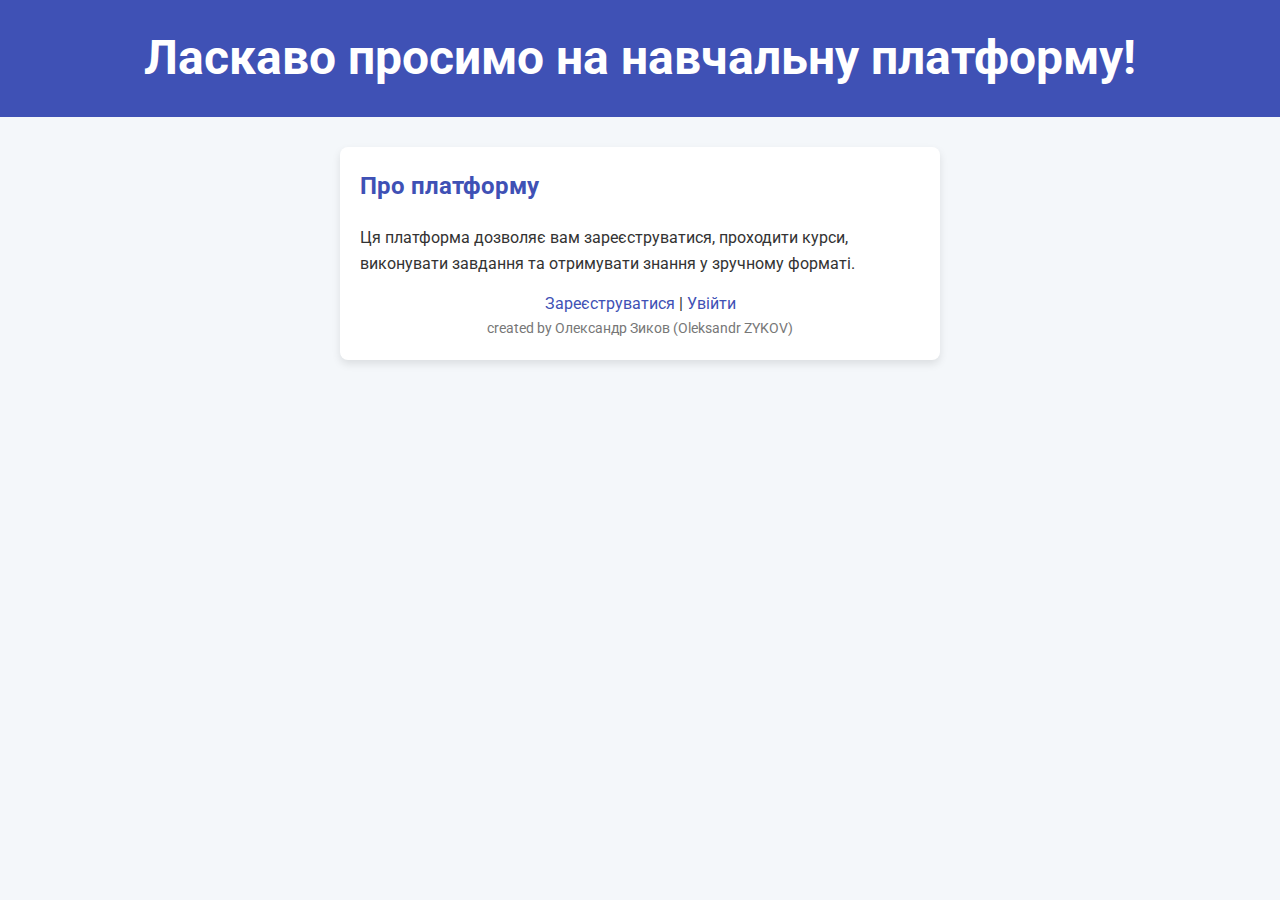
<file: index.html>
<!DOCTYPE html>
<html lang="uk">
<head>
    <meta charset="UTF-8">
    <meta name="viewport" content="width=device-width, initial-scale=1.0">
    <title>Онлайн-платформа для навчання</title>
    <link rel="stylesheet" href="styles.css">
</head>
<body>
    <header>
        <h1>Ласкаво просимо на навчальну платформу!</h1>
    </header>
    <main>
        <h2>Про платформу</h2>
        <p>Ця платформа дозволяє вам зареєструватися, проходити курси, виконувати завдання та отримувати знання у зручному форматі.</p>
        <div class="text-center">
            <a href="register.html">Зареєструватися</a> | <a href="login.html">Увійти</a>
        </div>
        <footer class="text-muted text-center">created by Олександр Зиков (Oleksandr ZYKOV)</footer>
    </main>
</body>
</html>
</file>
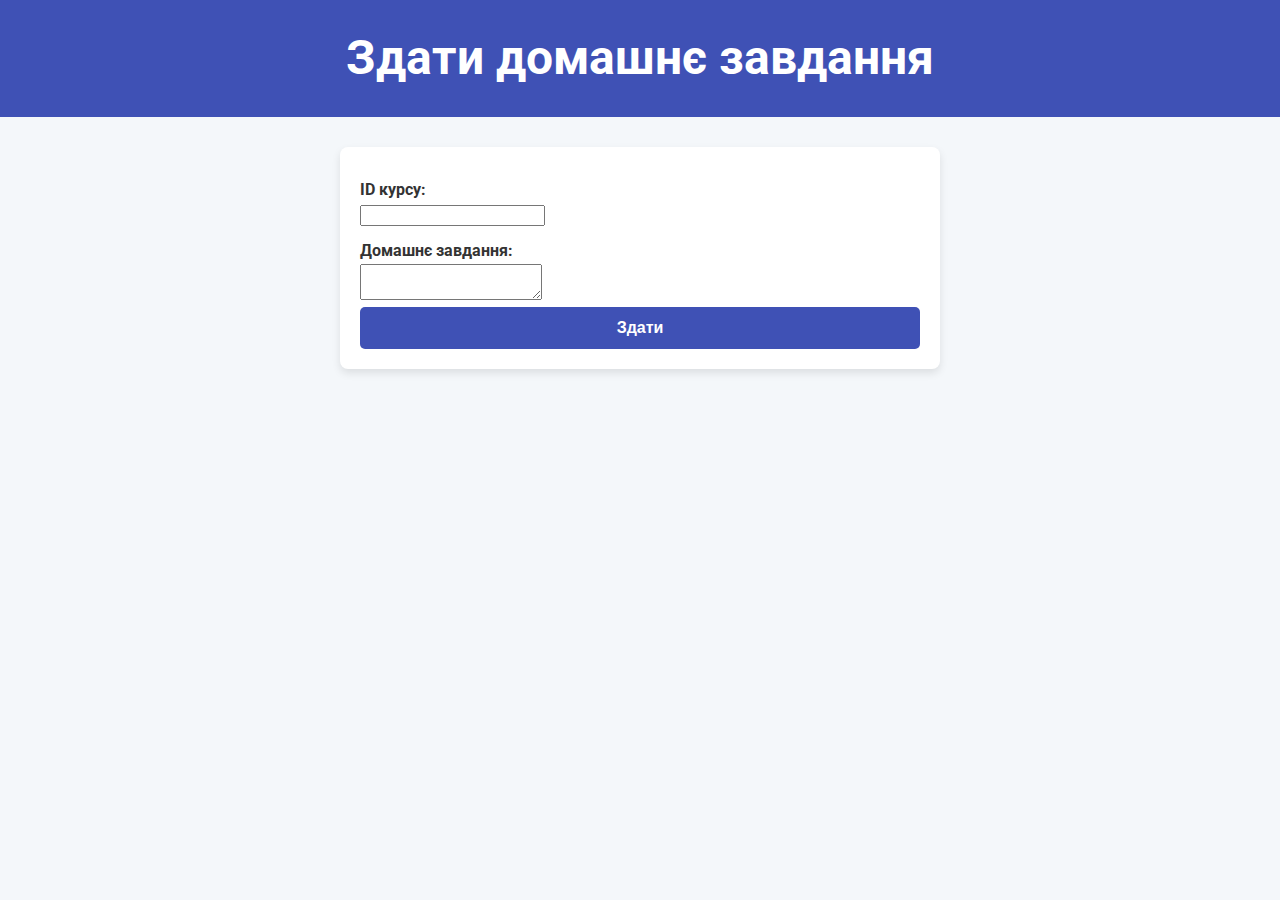
<file: add_assignment.html>
<!DOCTYPE html>
<html lang="uk">
<head>
    <meta charset="UTF-8">
    <meta name="viewport" content="width=device-width, initial-scale=1.0">
    <title>Здати домашнє завдання</title>
    <link rel="stylesheet" href="styles.css">
</head>
<body>
    <header>
        <h1>Здати домашнє завдання</h1>
    </header>
    <main>
        <form action="submit_assignment.php" method="post">
            <label for="course_id">ID курсу:</label>
            <input type="number" id="course_id" name="course_id" required>

            <label for="submission">Домашнє завдання:</label>
            <textarea id="submission" name="submission" required></textarea>

            <button type="submit">Здати</button>
        </form>
    </main>
</body>
</html>
</file>
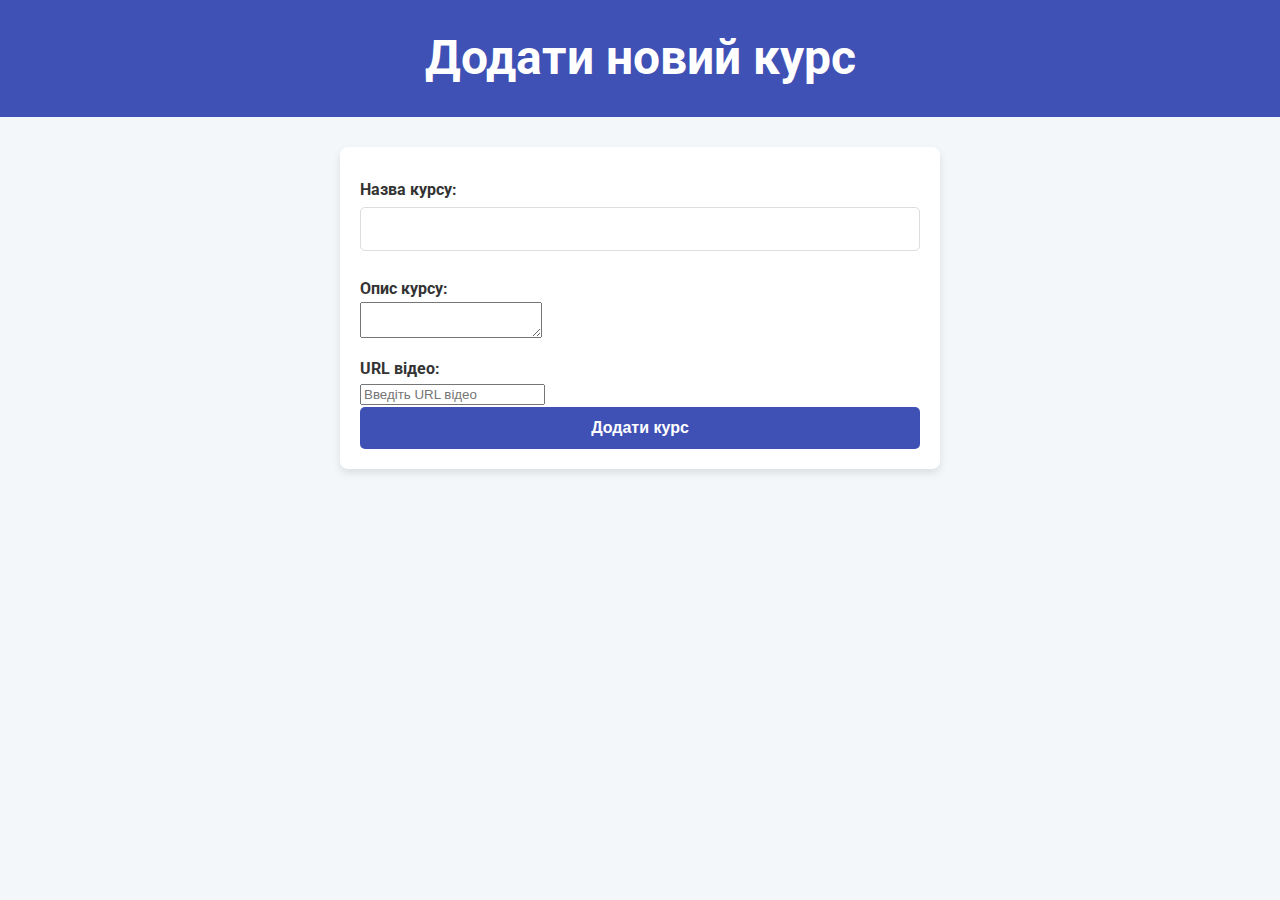
<file: add_course.html>
<!DOCTYPE html>
<html lang="uk">
<head>
    <meta charset="UTF-8">
    <meta name="viewport" content="width=device-width, initial-scale=1.0">
    <title>Додати курс</title>
    <link rel="stylesheet" href="styles.css">
</head>
<body>
    <header>
        <h1>Додати новий курс</h1>
    </header>
    <main>
        <form action="add_course.php" method="post">
            <label for="title">Назва курсу:</label>
            <input type="text" id="title" name="title" required>

            <label for="description">Опис курсу:</label>
            <textarea id="description" name="description" required></textarea>

            <label for="video_url">URL відео:</label>
            <input type="url" id="video_url" name="video_url" placeholder="Введіть URL відео" required>

            <button type="submit">Додати курс</button>
        </form>
    </main>
</body>
</html>
</file>
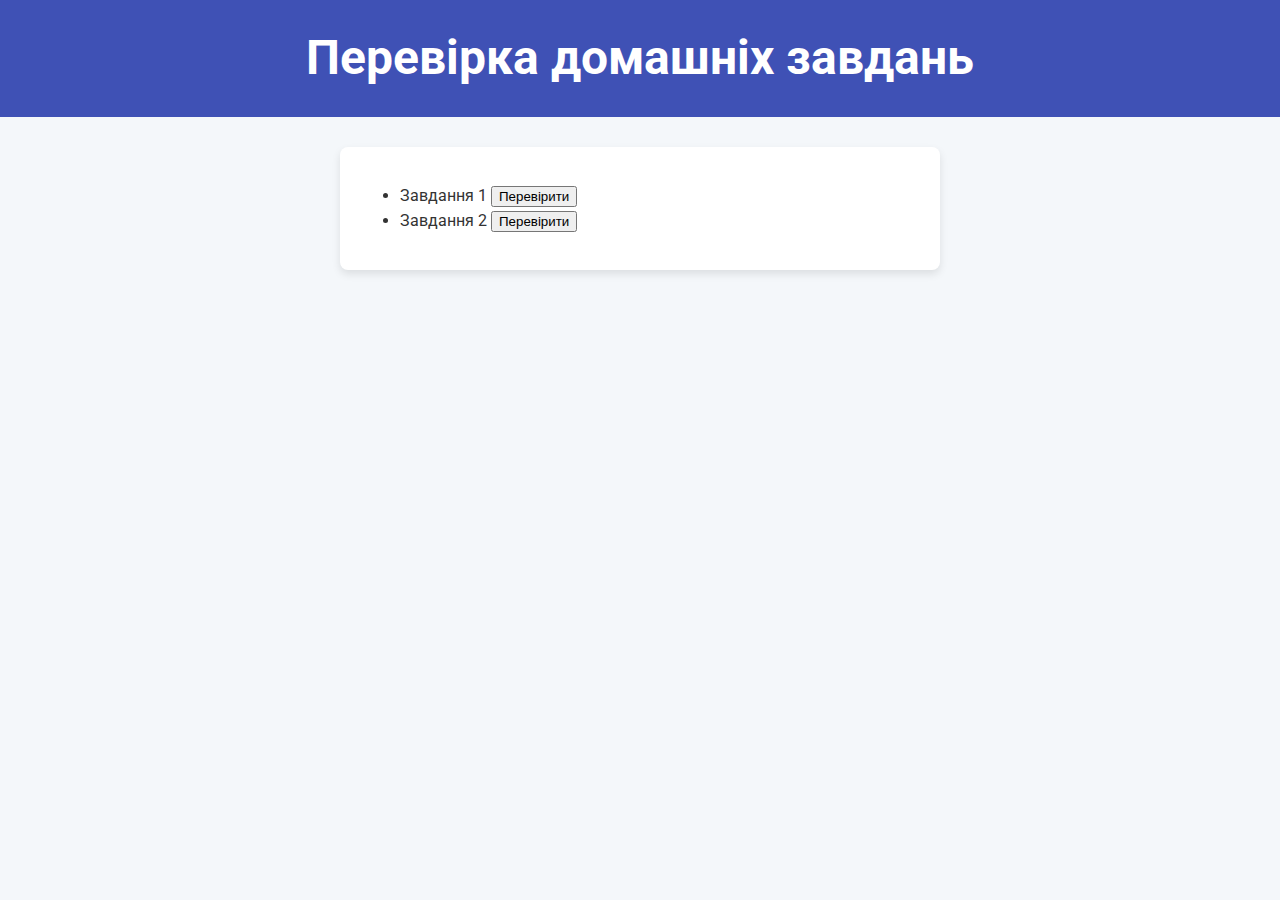
<file: check_assignment.html>
<!DOCTYPE html>
<html lang="uk">
<head>
    <meta charset="UTF-8">
    <meta name="viewport" content="width=device-width, initial-scale=1.0">
    <title>Перевірка домашніх завдань</title>
    <link rel="stylesheet" href="styles.css">
</head>
<body>
    <header>
        <h1>Перевірка домашніх завдань</h1>
    </header>
    <main>
        <ul id="assignmentList">
            <!-- Приклад завдань -->
            <li>Завдання 1 <button onclick="checkAssignment(1)">Перевірити</button></li>
            <li>Завдання 2 <button onclick="checkAssignment(2)">Перевірити</button></li>
        </ul>
    </main>
    <script>
        function checkAssignment(id) {
            fetch(`check_assignment.php?id=${id}`, {
                method: 'GET'
            })
            .then(response => response.text())
            .then(data => {
                alert(data);
                document.querySelector(`button[onclick='checkAssignment(${id})']`).textContent = "Перевірено";
            });
        }
    </script>
</body>
</html>
</file>
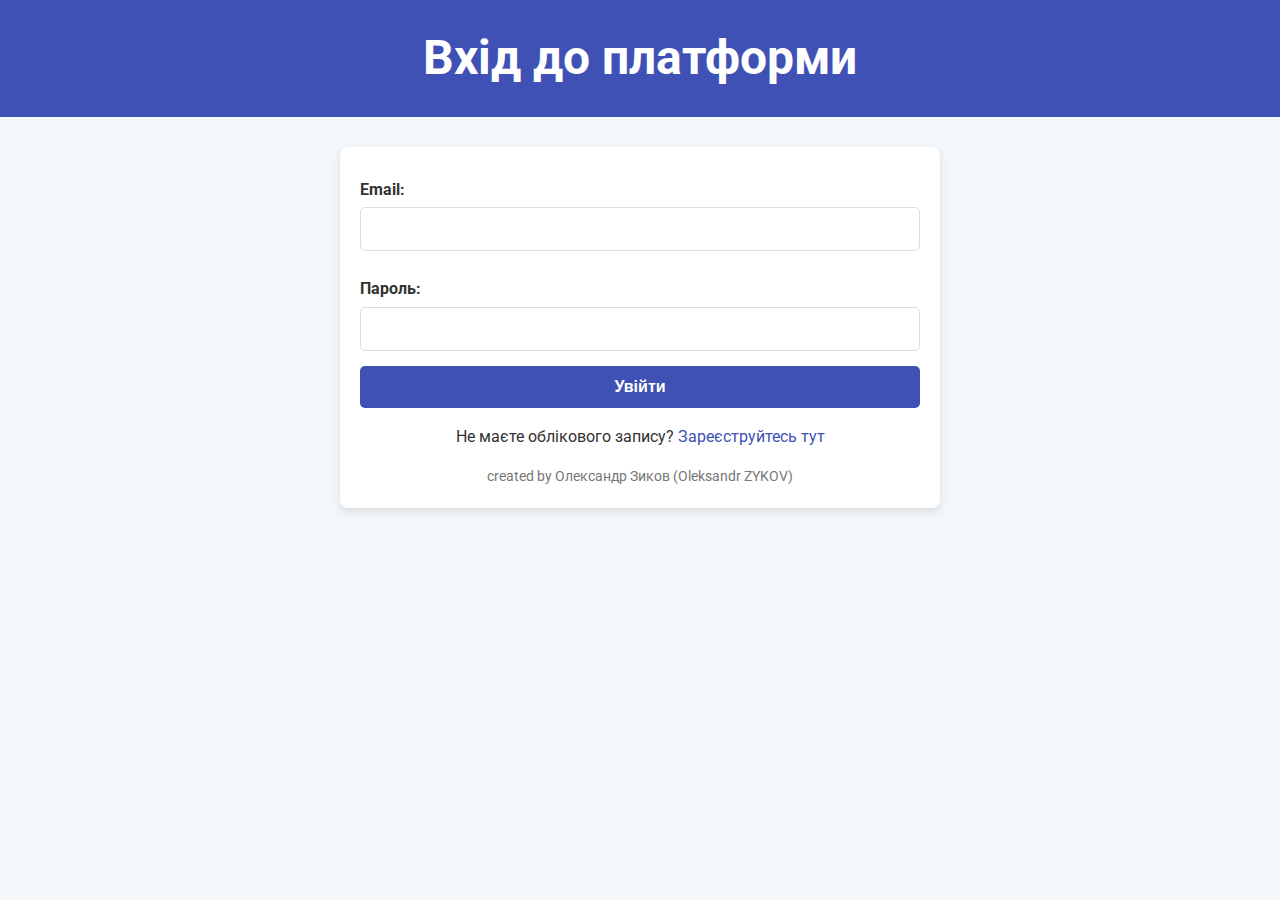
<file: login.html>
<!DOCTYPE html>
<html lang="uk">
<head>
    <meta charset="UTF-8">
    <meta name="viewport" content="width=device-width, initial-scale=1.0">
    <title>Вхід</title>
    <link rel="stylesheet" href="styles.css">
</head>
<body>
    <header>
        <h1>Вхід до платформи</h1>
    </header>
    <main>
        <form action="login.php" method="post">
            <label for="email">Email:</label>
            <input type="email" id="email" name="email" required>

            <label for="password">Пароль:</label>
            <input type="password" id="password" name="password" required>

            <button type="submit">Увійти</button>
        </form>
        <p class="text-center">Не маєте облікового запису? <a href="register.html">Зареєструйтесь тут</a></p>
        <footer class="text-muted text-center">created by Олександр Зиков (Oleksandr ZYKOV)</footer>
    </main>
</body>
</html>
</file>
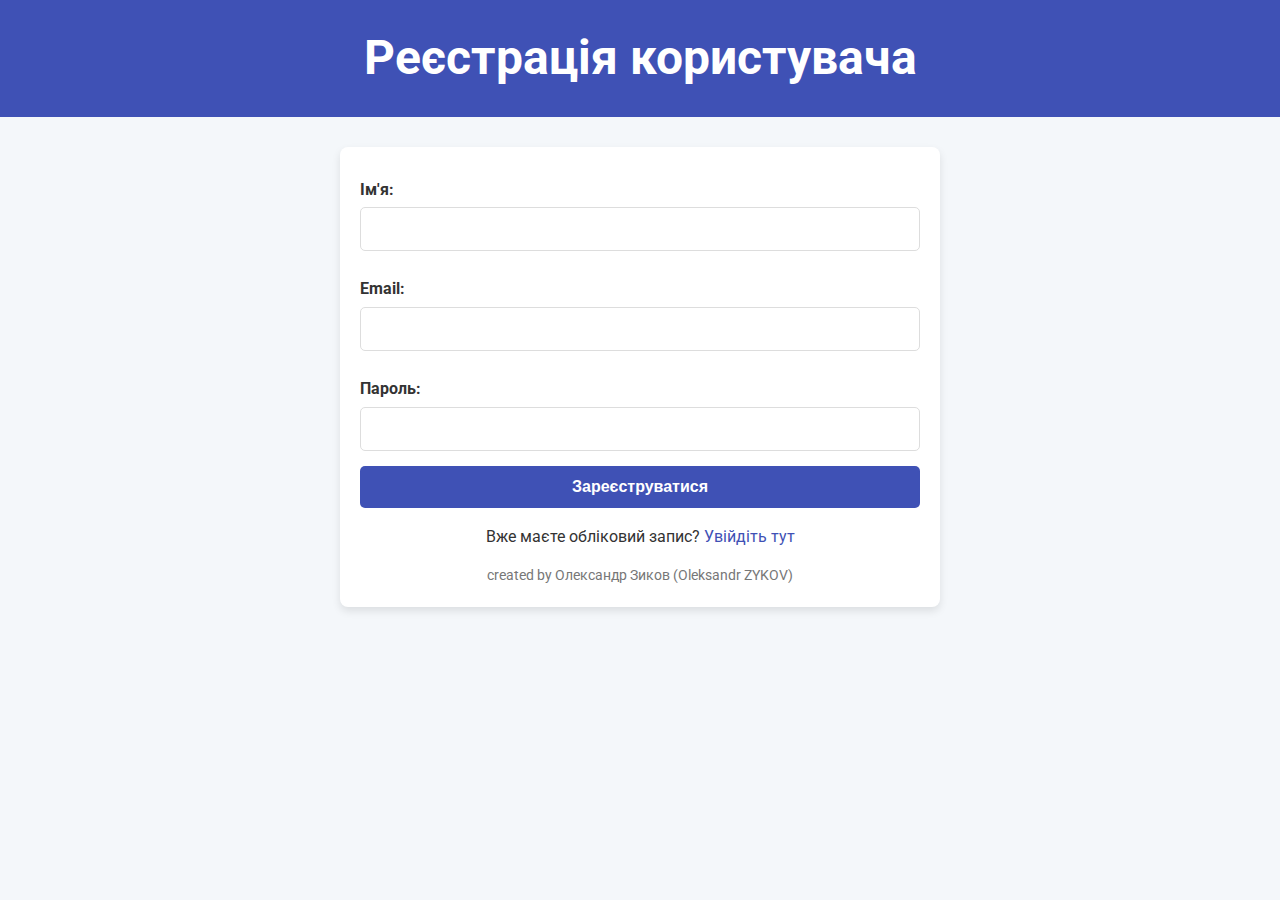
<file: register.html>
<!DOCTYPE html>
<html lang="uk">
<head>
    <meta charset="UTF-8">
    <meta name="viewport" content="width=device-width, initial-scale=1.0">
    <title>Реєстрація</title>
    <link rel="stylesheet" href="styles.css">
</head>
<body>
    <header>
        <h1>Реєстрація користувача</h1>
    </header>
    <main>
        <form action="register.php" method="post">
            <label for="name">Ім'я:</label>
            <input type="text" id="name" name="name" required>

            <label for="email">Email:</label>
            <input type="email" id="email" name="email" required>

            <label for="password">Пароль:</label>
            <input type="password" id="password" name="password" required>

            <button type="submit">Зареєструватися</button>
        </form>
        <p class="text-center">Вже маєте обліковий запис? <a href="login.html">Увійдіть тут</a></p>
        <footer class="text-muted text-center">created by Олександр Зиков (Oleksandr ZYKOV)</footer>
    </main>
</body>
</html>
</file>
<file: styles.css>
/* Підключення Google Fonts */
@import url('https://fonts.googleapis.com/css2?family=Roboto:wght@400;700&display=swap');

* {
    box-sizing: border-box;
}

body {
    font-family: 'Roboto', sans-serif;
    background-color: #f4f7fa;
    margin: 0;
    padding: 0;
    color: #333;
    line-height: 1.6;
}

/* Заголовок */
header {
    background-color: #3f51b5;
    color: #ffffff;
    padding: 20px;
    text-align: center;
    font-size: 1.5em;
}

header h1 {
    margin: 0;
    font-weight: 700;
}

/* Основний контейнер для сторінок */
main {
    max-width: 600px;
    margin: 30px auto;
    padding: 20px;
    background-color: #ffffff;
    border-radius: 8px;
    box-shadow: 0 4px 8px rgba(0, 0, 0, 0.1);
}

/* Заголовки та текст */
main h1, main h2, main h3 {
    color: #3f51b5;
    margin-top: 0;
}

p {
    margin-bottom: 15px;
}

/* Стилі для форм */
form label {
    display: block;
    margin-top: 10px;
    font-weight: 700;
    color: #333;
}

form input[type="text"],
form input[type="email"],
form input[type="password"] {
    width: 100%;
    padding: 12px;
    margin-top: 5px;
    margin-bottom: 15px;
    border: 1px solid #ddd;
    border-radius: 5px;
    font-size: 1em;
}

form button {
    width: 100%;
    padding: 12px;
    background-color: #3f51b5;
    border: none;
    color: #ffffff;
    font-size: 1em;
    font-weight: 700;
    cursor: pointer;
    border-radius: 5px;
    transition: background-color 0.3s;
}

form button:hover {
    background-color: #303f9f;
}

/* Посилання */
a {
    color: #3f51b5;
    text-decoration: none;
}

a:hover {
    text-decoration: underline;
}

/* Відступи для тексту */
.text-center {
    text-align: center;
}

.text-muted {
    color: #777;
    font-size: 0.9em;
}
</file>
